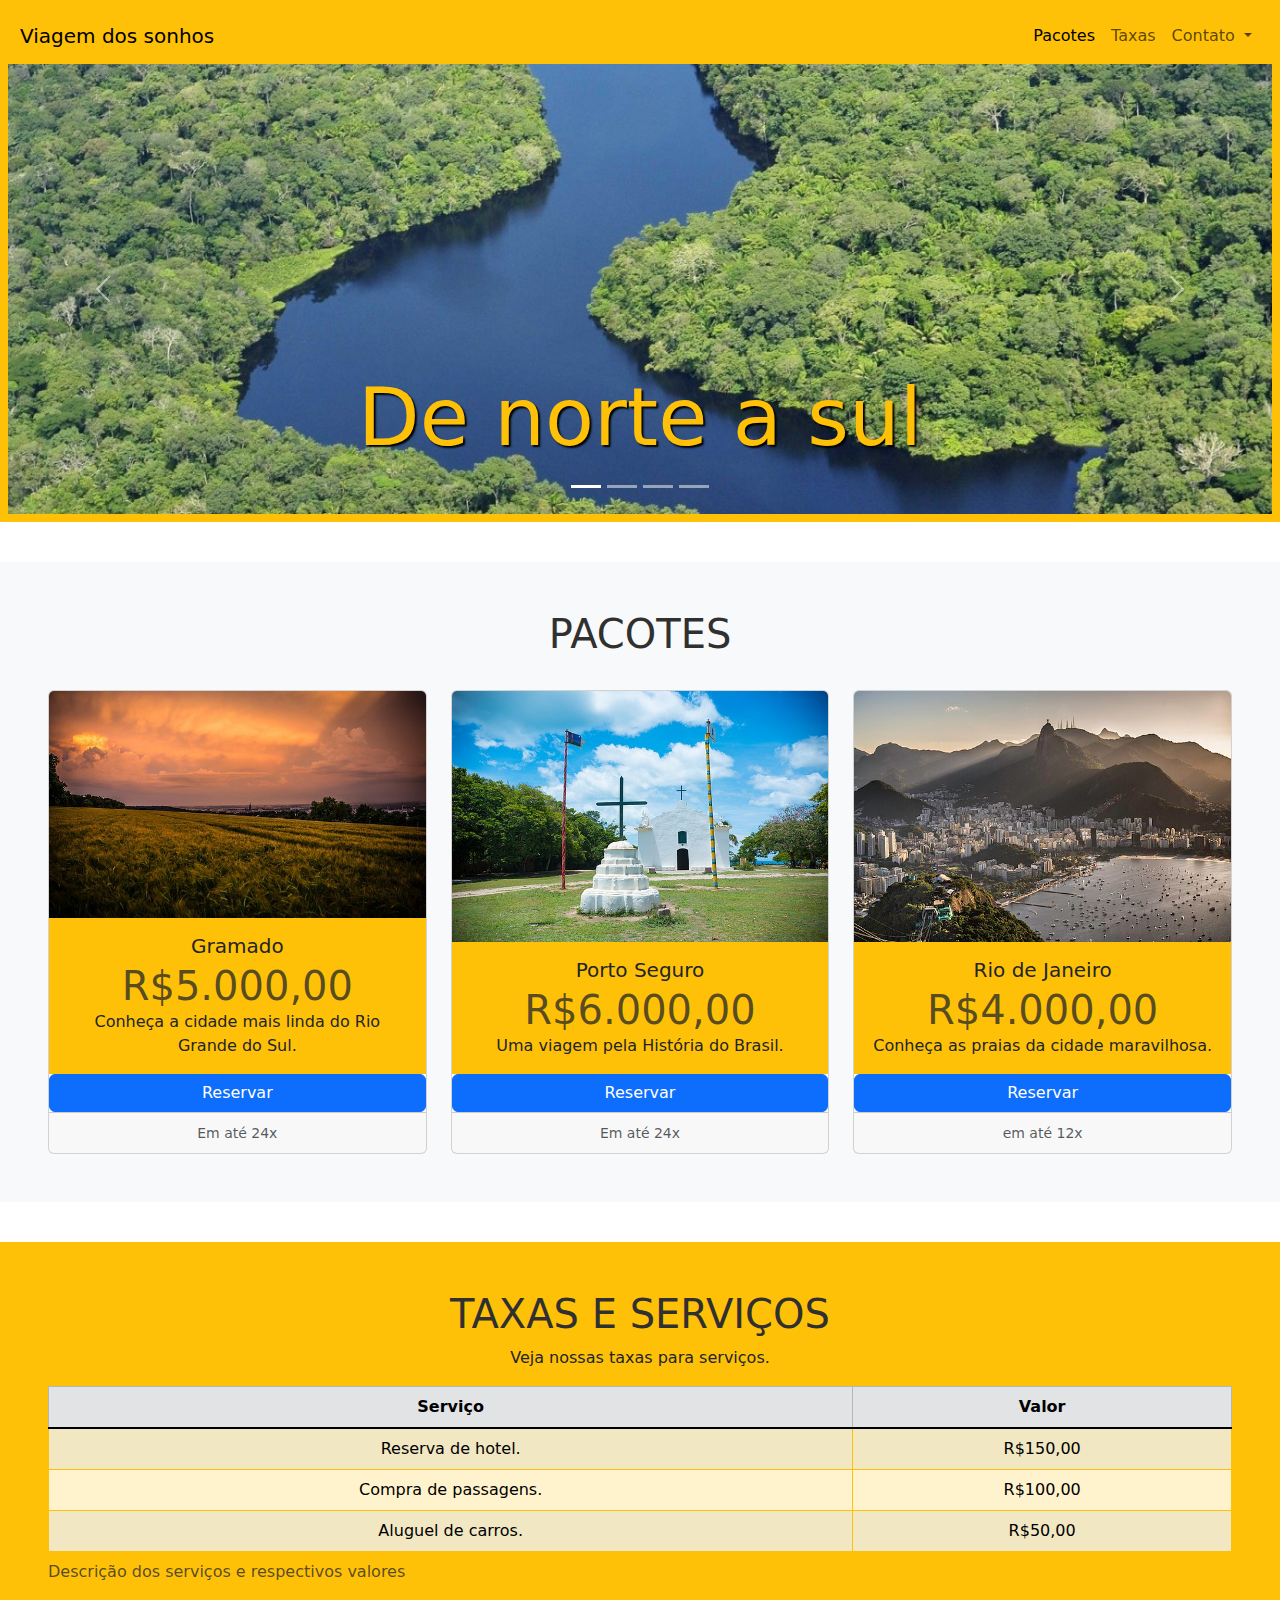
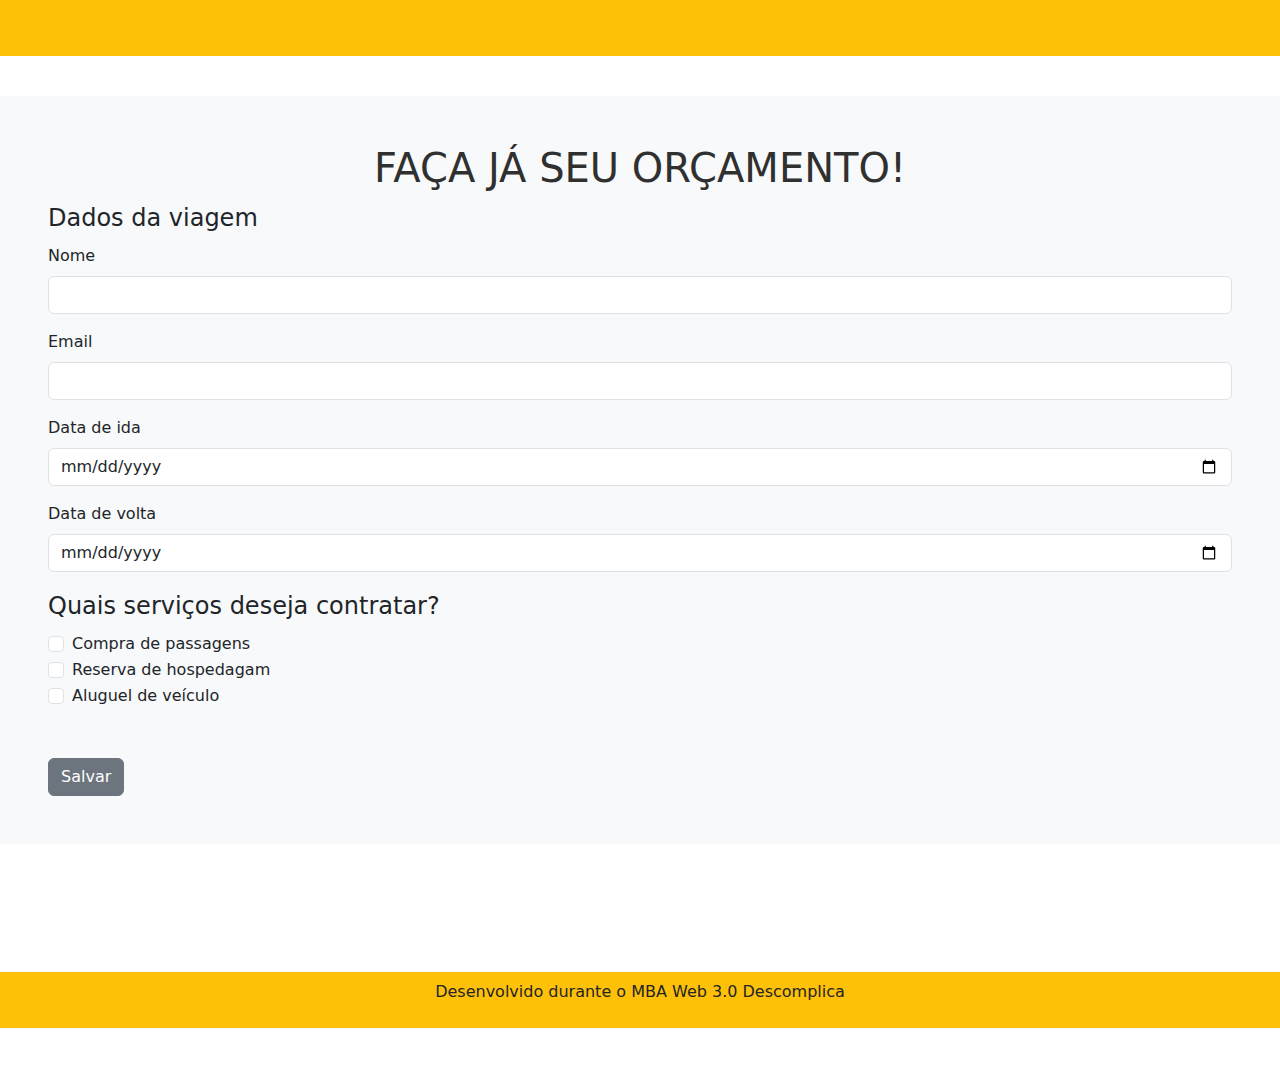
<file: index.html>
<!DOCTYPE html>
<html lang="pt-BR">

<head>
    <meta charset="UTF-8">
    <meta name="viewport" content="width=device-width, initial-scale=1.0">
    <title>Viagem dos sonhos</title>

    <link href="https://cdn.jsdelivr.net/npm/bootstrap@5.3.3/dist/css/bootstrap.min.css" rel="stylesheet" integrity="sha384-QWTKZyjpPEjISv5WaRU9OFeRpok6YctnYmDr5pNlyT2bRjXh0JMhjY6hW+ALEwIH" crossorigin="anonymous">
    <link rel="stylesheet" href="style.css">
    <link rel="stylesheet" href="https://cdn.jsdelivr.net/npm/bootstrap-icons@1.11.3/font/bootstrap-icons.min.css">
</head>

<body>
    <header class="container-fluid p-2 bg-warning text-center">
      
      <nav class="navbar navbar-expand-lg bg-warning">
        <div class="container-fluid">
          <a class="navbar-brand" href="#">Viagem dos sonhos</a>
          <div class="collapse navbar-collapse justify-content-end bg-warning" id="navbarNavDropdown">
            <ul class="navbar-nav">
              <li class="nav-item">
                <a class="nav-link active" aria-current="page" href="#">Pacotes</a>
              </li>
              <li class="nav-item">
                <a class="nav-link" href="#">Taxas</a>
              </li>
              <li class="nav-item dropdown">
                <a class="nav-link dropdown-toggle" href="#" role="button" data-bs-toggle="dropdown" aria-expanded="false">
                  Contato
                </a>
                <ul class="dropdown-menu bg-warning">
                  <li><a class="dropdown-item" href="#">E-mail</a></li>
                  <li><a class="dropdown-item" href="#">Telefone</a></li>
                  <li><a class="dropdown-item" href="#">Endereço</a></li>
                </ul>
              </li>
            </ul>
          </div>
        </div>
      </nav>
          <div id="carouselExampleCaptions" class="carousel slide">
            <div class="carousel-indicators">
              <button type="button" data-bs-target="#carouselExampleCaptions" data-bs-slide-to="0" class="active" aria-current="true" aria-label="Slide 1"></button>
              <button type="button" data-bs-target="#carouselExampleCaptions" data-bs-slide-to="1" aria-label="Slide 2"></button>
              <button type="button" data-bs-target="#carouselExampleCaptions" data-bs-slide-to="2" aria-label="Slide 3"></button>
              <button type="button" data-bs-target="#carouselExampleCaptions" data-bs-slide-to="3" aria-label="Slide 3"></button>
            </div>
            <div class="carousel-inner">
              <div class="carousel-item active">
                <img src="img/carousel/amazonas.jpg" class="d-block w-100" alt="...">
                <div class="carousel-caption d-none d-md-block">
                  <h5>De norte a sul</h5>
                </div>
              </div>
              <div class="carousel-item">
                <img src="img/carousel/cataratas-iguacu.jpg" class="d-block w-100" alt="...">
                <div class="carousel-caption d-none d-md-block">
                  <h5>Para todos os destinos</h5>
                </div>
              </div>
              <div class="carousel-item">
                <img src="img/carousel/angra.jpg" class="d-block w-100" alt="...">
                <div class="carousel-caption d-none d-md-block">
                  <h5>Entre mares e montanhas</h5>
                </div>
              </div>
              <div class="carousel-item">
                <img src="img/carousel/chapada-veadeiros.jpg" class="d-block w-100" alt="...">
                <div class="carousel-caption d-none d-md-block">
                  <h5>Conheça o Brasil!</h5>
                </div>
              </div>
            </div>
            <button class="carousel-control-prev" type="button" data-bs-target="#carouselExampleCaptions" data-bs-slide="prev">
              <span class="carousel-control-prev-icon" aria-hidden="true"></span>
              <span class="visually-hidden">Previous</span>
            </button>
            <button class="carousel-control-next" type="button" data-bs-target="#carouselExampleCaptions" data-bs-slide="next">
              <span class="carousel-control-next-icon" aria-hidden="true"></span>
              <span class="visually-hidden">Next</span>
            </button>
          </div>
          

    </header>
   
    <section class="container-fluid bg-light text-center p-5">
        <h2>Pacotes</h2>
        <br>
     
        <div class="row row-cols-1 row-cols-md-3 g-4">
            <div class="col">
              <div class="card h-100">
                <img src="img/nossos-pacotes/gramado.jpg" class="card-img-top" alt="...">
                <div class="card-body bg-warning">
                  <h5 class="card-title">Gramado</h5>
                  <h2 class="card-subtitle text-muted">R$5.000,00</h2>
                  <p class="card-text">Conheça a cidade mais linda do Rio Grande do Sul.</p>
                </div>
                <a href="#" class="btn btn-primary" data-bs-toggle="modal" data-bs-target="#exampleModal">Reservar</a>
                <div class="card-footer">
                  <small class="text-body-secondary">Em até 24x</small>
                </div>
              </div>
            </div>
            <div class="col">
              <div class="card h-100">
                <img src="img/nossos-pacotes/porto-seguro.jpg" class="card-img-top" alt="...">
                <div class="card-body  bg-warning">
                  <h5 class="card-title">Porto Seguro</h5>
                  <h2 class="card-subtitle text-muted">R$6.000,00</h2>
                  <p class="card-text">Uma viagem pela História do Brasil.</p>
                </div>
                <a href="#" class="btn btn-primary" data-bs-toggle="modal" data-bs-target="#exampleModal">Reservar</a>
                <div class="card-footer">
                  <small class="text-body-secondary">Em até 24x</small>
                </div>
              </div>
            </div>
            <div class="col">
              <div class="card h-100">
                <img src="img/nossos-pacotes/rio-de-janeiro.jpg" class="card-img-top" alt="...">
                <div class="card-body bg-warning">
                  <h5 class="card-title">Rio de Janeiro</h5>
                  <h2 class="card-subtitle text-muted">R$4.000,00</h2>
                  <p class="card-text">Conheça as praias da cidade maravilhosa.</p>
                </div>
                <a href="#" class="btn btn-primary" data-bs-toggle="modal" data-bs-target="#exampleModal">Reservar</a>
                <div class="card-footer">
                  <small class="text-body-secondary"> em até 12x</small>
                </div>
              </div>
            </div>
          </div>

    </section>
   

    <section class="container-fluid bg-warning text-center p-5">
        <h2>Taxas e serviços</h2>
        <p>Veja nossas taxas para serviços.</p>
        <table class="table table-warning table-striped table-hover table-bordered border-warning">
            <caption>Descrição dos serviços e respectivos valores</caption>
            <thead class="table-secondary">
                <tr>
                    <th>
                        Serviço
                    </th>
                    <th>
                        Valor
                    </th>
                </tr>
            </thead>
            <tbody class="table-group-divider">
                <tr>
                    <td>
                        Reserva de hotel.

                    </td>
                    <td>
                        R$150,00
                    </td>
                </tr>
                <tr>
                    <td>
                        Compra de passagens.
                    </td>
                    <td>
                        R$100,00
                    </td>
                </tr>
                <tr>
                    <td>
                        Aluguel de carros.
                    </td>
                    <td>
                        R$50,00
                    </td>
                </tr>
            </tbody>
        </table>
    </section>


    <section class="container-fluid bg-light p-5">
        <h2 class="text-center">Faça já seu orçamento!</h2>
        
            <form method="GET" action="">
                <fieldset>
                    <legend>Dados da viagem</legend>
                    <div class="mb-3">
                        <label class="form-label" for="nome">Nome</label>
                        <input type="text" class="form-control" name="nome" id="nome">
                    </div>
                    <div class="mb-3">
                        <label class="form-label" for="email">Email</label>
                        <input type="email" class ="form-control" required name="email" id="email">
                    </div>
                    <div class="mb-3">
                        <label class="form-label" for="dataIda">Data de ida</label>
                        <input type="date" class="form-control" name="dataIda" id="dataIda">
                    </div>
                    <div class="mb-3">
                        <label class="form-label" for="dataVolta">Data de volta </label>
                        <input type = "date" class = "form-control" name="dataVolta" id="data-volta">
                    </div>   
                </fieldset>
                
                <fieldset>
                    <legend>Quais serviços deseja contratar?</legend>
                    <div class="form-check">
                        <label class="form-check-label" for = "compraPassagem">
                          <input type="checkbox" class= "form-check-input" name = "passagens" value = "Passagens" id="compraPassagem">
                            Compra de passagens
                        </label>
                    </div>
                    <div class="form-check">
                        <label class="form-check-label" for = "reservaHospedagem">
                          <input type="checkbox" class= "form-check-input" name = "hospedagem" value = "Hospedagem" id="reservaHospedagem">
                            Reserva de hospedagam
                        </label>
                    </div>
                    <div class="form-check">
                        <label class="form-check-label" for = "reservaVeiculo">
                          <input type="checkbox" class= "form-check-input" name = "veiculo" value = "Veiculo" id="reservaVeiculo">
                            Aluguel de veículo
                        </label>
                    </div>
                </fieldset>
                <br><br>
                <button class="btn btn-secondary">Salvar</button>
            </form>   
    </section>
    <br><br>
    

    <footer class="container-fluid bg-warning text-center p-2">
        <p>Desenvolvido durante o MBA Web 3.0 Descomplica</p>
    </footer>

    <script src="https://cdn.jsdelivr.net/npm/bootstrap@5.3.3/dist/js/bootstrap.bundle.min.js" integrity="sha384-YvpcrYf0tY3lHB60NNkmXc5s9fDVZLESaAA55NDzOxhy9GkcIdslK1eN7N6jIeHz" crossorigin="anonymous"></script>

</body>


  
  <div class="modal fade" id="exampleModal" tabindex="-1" aria-labelledby="exampleModalLabel" aria-hidden="true">
    <div class="modal-dialog">
      <div class="modal-content">
        <div class="modal-header">
          <h5 class="modal-title fs-5" id="exampleModalLabel">Suas compras</h5>
          <button type="button" class="btn-close" data-bs-dismiss="modal" aria-label="Close"></button>
        </div>
        <div class="modal-body">
          Produto adicionado ao carrinho!
        </div>
        <div class="modal-footer">
          <button type="button" class="btn btn-primary" data-bs-dismiss="modal">Continuar comprando</button>
          <a href = "checkout.html" type="button" class="btn btn-success">Finalizar a compra</a>
        </div>
      </div>
    </div>
  </div>

</html>
</file>
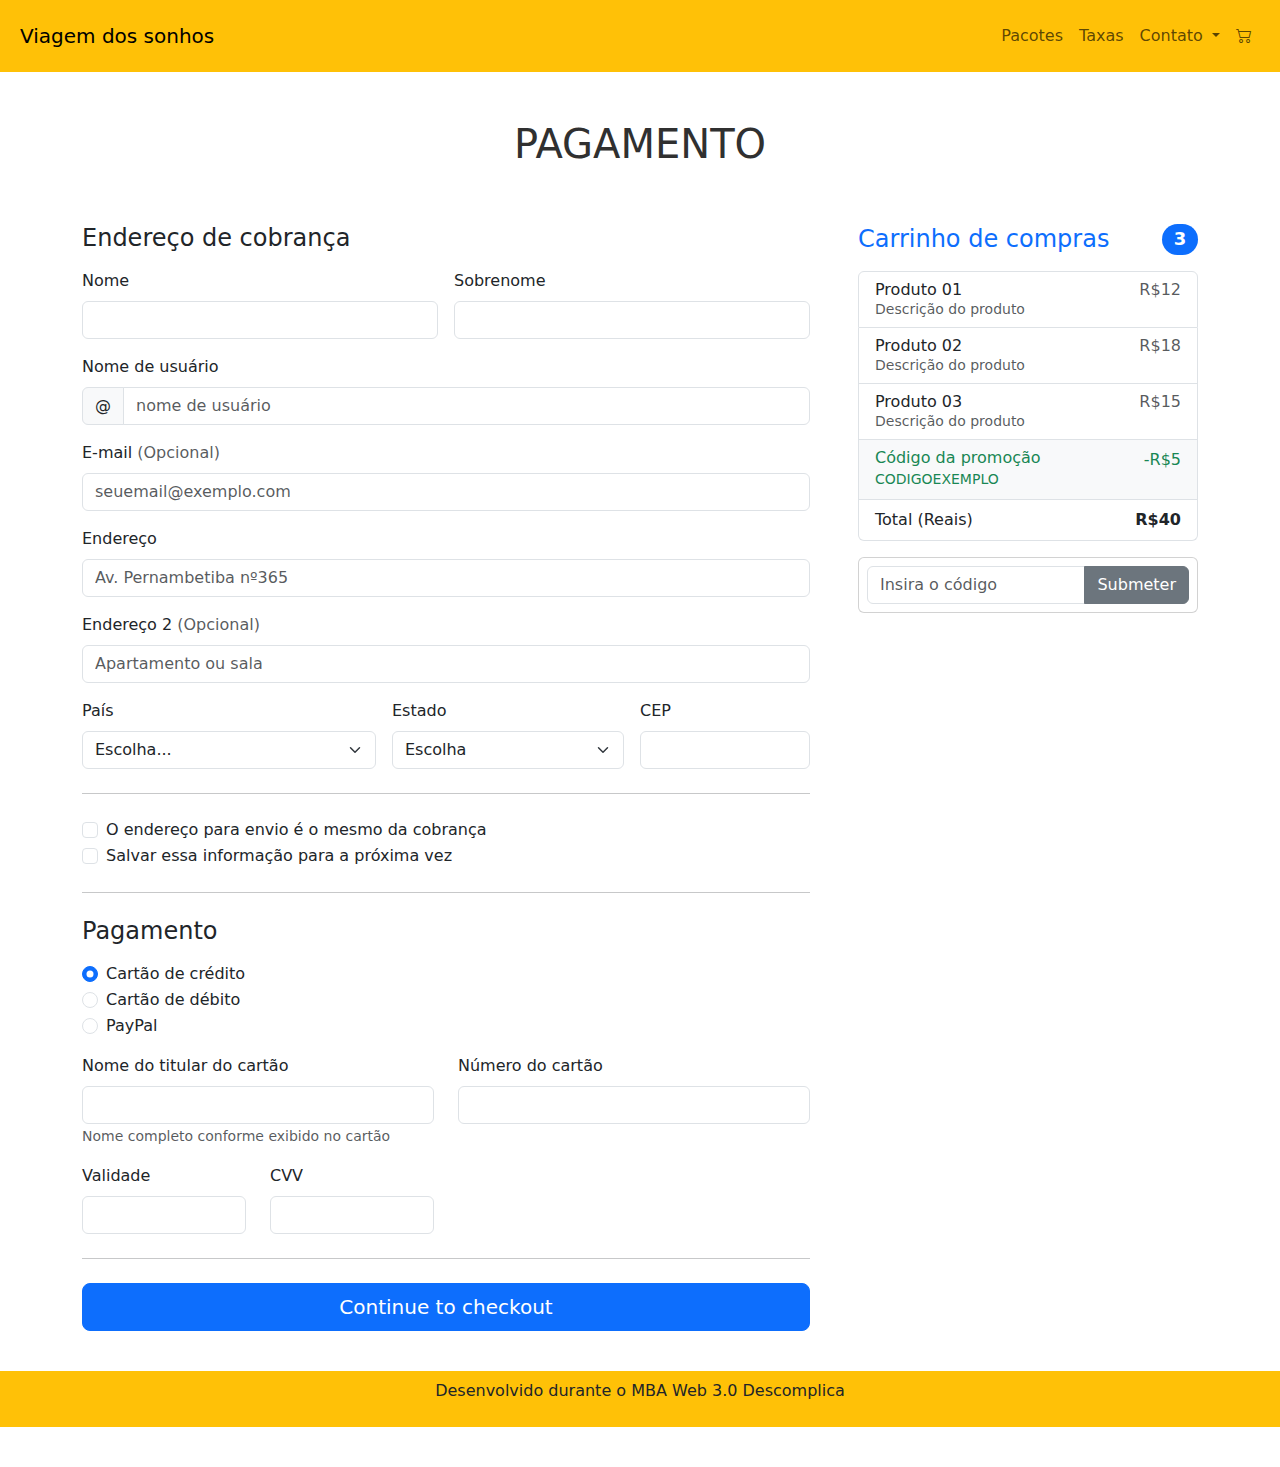
<file: checkout.html>
<!DOCTYPE html>
<html lang="en">
<head>
    <meta charset="UTF-8">
    <meta name="viewport" content="width=device-width, initial-scale=1.0">
    <title>Viagem dos sonhos/ checkout</title>
    <link href="https://cdn.jsdelivr.net/npm/bootstrap@5.3.3/dist/css/bootstrap.min.css" rel="stylesheet" integrity="sha384-QWTKZyjpPEjISv5WaRU9OFeRpok6YctnYmDr5pNlyT2bRjXh0JMhjY6hW+ALEwIH" crossorigin="anonymous">
    <link rel="stylesheet" href="style.css">
    <link rel="stylesheet" href="https://cdn.jsdelivr.net/npm/bootstrap-icons@1.11.3/font/bootstrap-icons.min.css">
</head>
<body>

    <header class="container-fluid p-2 bg-warning text-center">
        <nav class="navbar navbar-expand-lg bg-warning">
            <div class="container-fluid">
              <a class="navbar-brand" href="#">Viagem dos sonhos</a>
              <button class="navbar-toggler" type="button" data-bs-toggle="collapse" data-bs-target="#navbarSupportedContent" aria-controls="navbarSupportedContent" aria-expanded="false" aria-label="Toggle navigation">
                <span class="navbar-toggler-icon"></span>
              </button>
              
              <div class="collapse navbar-collapse justify-content-end bg-warning" id="navbarSupportedContent">
                <ul class="navbar-nav">
                  <li class="nav-item">
                    <a class="nav-link" aria-current="page" href="#">Pacotes</a>
                  </li>
                  <li class="nav-item">
                    <a class="nav-link" href="#">Taxas</a>
                  </li>
                  <li class="nav-item dropdown">
                    <a class="nav-link dropdown-toggle" href="#" role="button" data-bs-toggle="dropdown" aria-expanded="false">
                      Contato
                    </a>
                    </li>
                    <li class="nav-item">
                        <a class="nav-link" href="#"><i class="bi bi-cart2"></i></li></a>
                    </li>

                </ul>
              </div>
            </div>
        </nav>
    </header>
        
        <main class="container">
            <div class="py-5 text-center">
              <h2>Pagamento</h2>
            </div>
        
            <div class="row g-5">
              <div class="col-md-5 col-lg-4 order-md-last">
                <h4 class="d-flex justify-content-between align-items-center mb-3">
                  <span class="text-primary">Carrinho de compras</span>
                  <span class="badge bg-primary rounded-pill">3</span>
                </h4>
                <ul class="list-group mb-3">
                  <li class="list-group-item d-flex justify-content-between lh-sm">
                    <div>
                      <h6 class="my-0">Produto 01</h6>
                      <small class="text-body-secondary">Descrição do produto</small>
                    </div>
                    <span class="text-body-secondary">R$12</span>
                  </li>
                  <li class="list-group-item d-flex justify-content-between lh-sm">
                    <div>
                      <h6 class="my-0">Produto 02</h6>
                      <small class="text-body-secondary">Descrição do produto</small>
                    </div>
                    <span class="text-body-secondary">R$18</span>
                  </li>
                  <li class="list-group-item d-flex justify-content-between lh-sm">
                    <div>
                      <h6 class="my-0">Produto 03</h6>
                      <small class="text-body-secondary">Descrição do produto</small>
                    </div>
                    <span class="text-body-secondary">R$15</span>
                  </li>
                  <li class="list-group-item d-flex justify-content-between bg-body-tertiary">
                    <div class="text-success">
                      <h6 class="my-0">Código da promoção</h6>
                      <small>CODIGOEXEMPLO</small>
                    </div>
                    <span class="text-success">-R$5</span>
                  </li>
                  <li class="list-group-item d-flex justify-content-between">
                    <span>Total (Reais)</span>
                    <strong>R$40</strong>
                  </li>
                </ul>
        
                <form class="card p-2">
                  <div class="input-group">
                    <input type="text" class="form-control" placeholder="Insira o código">
                    <button type="submit" class="btn btn-secondary">Submeter</button>
                  </div>
                </form>
              </div>
              <div class="col-md-7 col-lg-8">
                <h4 class="mb-3">Endereço de cobrança</h4>
                <form class="needs-validation" novalidate>
                  <div class="row g-3">
                    <div class="col-sm-6">
                      <label for="firstName" class="form-label">Nome</label>
                      <input type="text" class="form-control" id="firstName" placeholder="" value="" required>
                      <div class="invalid-feedback">
                        Insira um nome válido.
                      </div>
                    </div>
        
                    <div class="col-sm-6">
                      <label for="lastName" class="form-label">Sobrenome</label>
                      <input type="text" class="form-control" id="lastName" placeholder="" value="" required>
                      <div class="invalid-feedback">
                        Insira um sobrenome válido.
                      </div>
                    </div>
        
                    <div class="col-12">
                      <label for="username" class="form-label">Nome de usuário</label>
                      <div class="input-group has-validation">
                        <span class="input-group-text">@</span>
                        <input type="text" class="form-control" id="username" placeholder="nome de usuário" required>
                      <div class="invalid-feedback">
                          Insira um nome de usuário válido.
                        </div>
                      </div>
                    </div>
        
                    <div class="col-12">
                      <label for="email" class="form-label">E-mail <span class="text-body-secondary">(Opcional)</span></label>
                      <input type="email" class="form-control" id="email" placeholder="seuemail@exemplo.com">
                      <div class="invalid-feedback">
                        Por favor, insira um e-mail válido.
                      </div>
                    </div>
        
                    <div class="col-12">
                      <label for="address" class="form-label">Endereço</label>
                      <input type="text" class="form-control" id="address" placeholder="Av. Pernambetiba nº365" required>
                      <div class="invalid-feedback">
                        Por favor, insira o endereço para o envio.
                      </div>
                    </div>
        
                    <div class="col-12">
                      <label for="address2" class="form-label">Endereço 2 <span class="text-body-secondary">(Opcional)</span></label>
                      <input type="text" class="form-control" id="address2" placeholder="Apartamento ou sala">
                    </div>
        
                    <div class="col-md-5">
                      <label for="country" class="form-label">País</label>
                      <select class="form-select" id="country" required>
                        <option value="">Escolha...</option>
                        <option>Brasil</option>
                      </select>
                      <div class="invalid-feedback">
                        Por favor, insira um país válido.
                      </div>
                    </div>
        
                    <div class="col-md-4">
                      <label for="state" class="form-label">Estado</label>
                      <select class="form-select" id="state" required>
                        <option value="">Escolha</option>
                        <option>Paraná</option>
                        <option>Rio Grande do Sul</option>
                        <option>Santa Catarina</option>
                      </select>
                      <div class="invalid-feedback">
                        Por favor insira um nome de estado válido.
                      </div>
                    </div>
        
                    <div class="col-md-3">
                      <label for="zip" class="form-label">CEP</label>
                      <input type="text" class="form-control" id="zip" placeholder="" required>
                      <div class="invalid-feedback">
                        O CEP é obrigatório.
                      </div>
                    </div>
                  </div>
        
                  <hr class="my-4">
        
                  <div class="form-check">
                    <input type="checkbox" class="form-check-input" id="same-address">
                    <label class="form-check-label" for="same-address">O endereço para envio é o mesmo da cobrança</label>
                  </div>
        
                  <div class="form-check">
                    <input type="checkbox" class="form-check-input" id="save-info">
                    <label class="form-check-label" for="save-info">Salvar essa informação para a próxima vez</label>
                  </div>
        
                  <hr class="my-4">
        
                  <h4 class="mb-3">Pagamento</h4>
        
                  <div class="my-3">
                    <div class="form-check">
                      <input id="credit" name="paymentMethod" type="radio" class="form-check-input" checked required>
                      <label class="form-check-label" for="credit">Cartão de crédito</label>
                    </div>
                    <div class="form-check">
                      <input id="debit" name="paymentMethod" type="radio" class="form-check-input" required>
                      <label class="form-check-label" for="debit">Cartão de débito</label>
                    </div>
                    <div class="form-check">
                      <input id="paypal" name="paymentMethod" type="radio" class="form-check-input" required>
                      <label class="form-check-label" for="paypal">PayPal</label>
                    </div>
                  </div>
        
                  <div class="row gy-3">
                    <div class="col-md-6">
                      <label for="cc-name" class="form-label">Nome do titular do cartão</label>
                      <input type="text" class="form-control" id="cc-name" placeholder="" required>
                      <small class="text-body-secondary">Nome completo conforme exibido no cartão</small>
                      <div class="invalid-feedback">
                        O nome do titular do cartão é obrigatório.
                      </div>
                    </div>
        
                    <div class="col-md-6">
                      <label for="cc-number" class="form-label">Número do cartão</label>
                      <input type="text" class="form-control" id="cc-number" placeholder="" required>
                      <div class="invalid-feedback">
                        O número do cartão é obrigatório.
                      </div>
                    </div>
        
                    <div class="col-md-3">
                      <label for="cc-expiration" class="form-label">Validade</label>
                      <input type="text" class="form-control" id="cc-expiration" placeholder="" required>
                      <div class="invalid-feedback">
                        A data de validade é obrigatória.
                      </div>
                    </div>
        
                    <div class="col-md-3">
                      <label for="cc-cvv" class="form-label">CVV</label>
                      <input type="text" class="form-control" id="cc-cvv" placeholder="" required>
                      <div class="invalid-feedback">
                        Security code required
                      </div>
                    </div>
                  </div>
        
                  <hr class="my-4">
        
                  <button class="w-100 btn btn-primary btn-lg" type="submit">Continue to checkout</button>
                </form>
              </div>
            </div>
          </main>
        

    
    <footer class="container-fluid bg-warning text-center p-2">
        <p>Desenvolvido durante o MBA Web 3.0 Descomplica</p>
    </footer>
    
</body>
</html>
</file>
<file: style.css>
section, footer{
    margin: 40px;
}

h1{
    font-size: 63px;
    color: white;
    padding: 15px;
    text-align: center;
}

h2{
    font-size: 40px;
    text-transform: uppercase;
    color: #303030;
    font-weight: 600px;
}

.carousel-caption h5{
    font-size: 80px;
    color: #ffc107;
    text-shadow: 2px 2px 2px black;
}

/* table{
    width: 100%;
}

table td{
    color: #303030;
    padding: 5px;
}

table tr:nth-child(even){
    background-color: #e9e9e9;
}

table tr:nth-child(odd){
    background-color: #bdbdbdbd;
}

table thead th{
    background-color:  #f4511e;
    color: white;
} */


img{
    width: 100%;
    height:60%;
} 

/*#pacotes .figuras, #pacotes .videos{
    text-align: center;
} */
</file>
